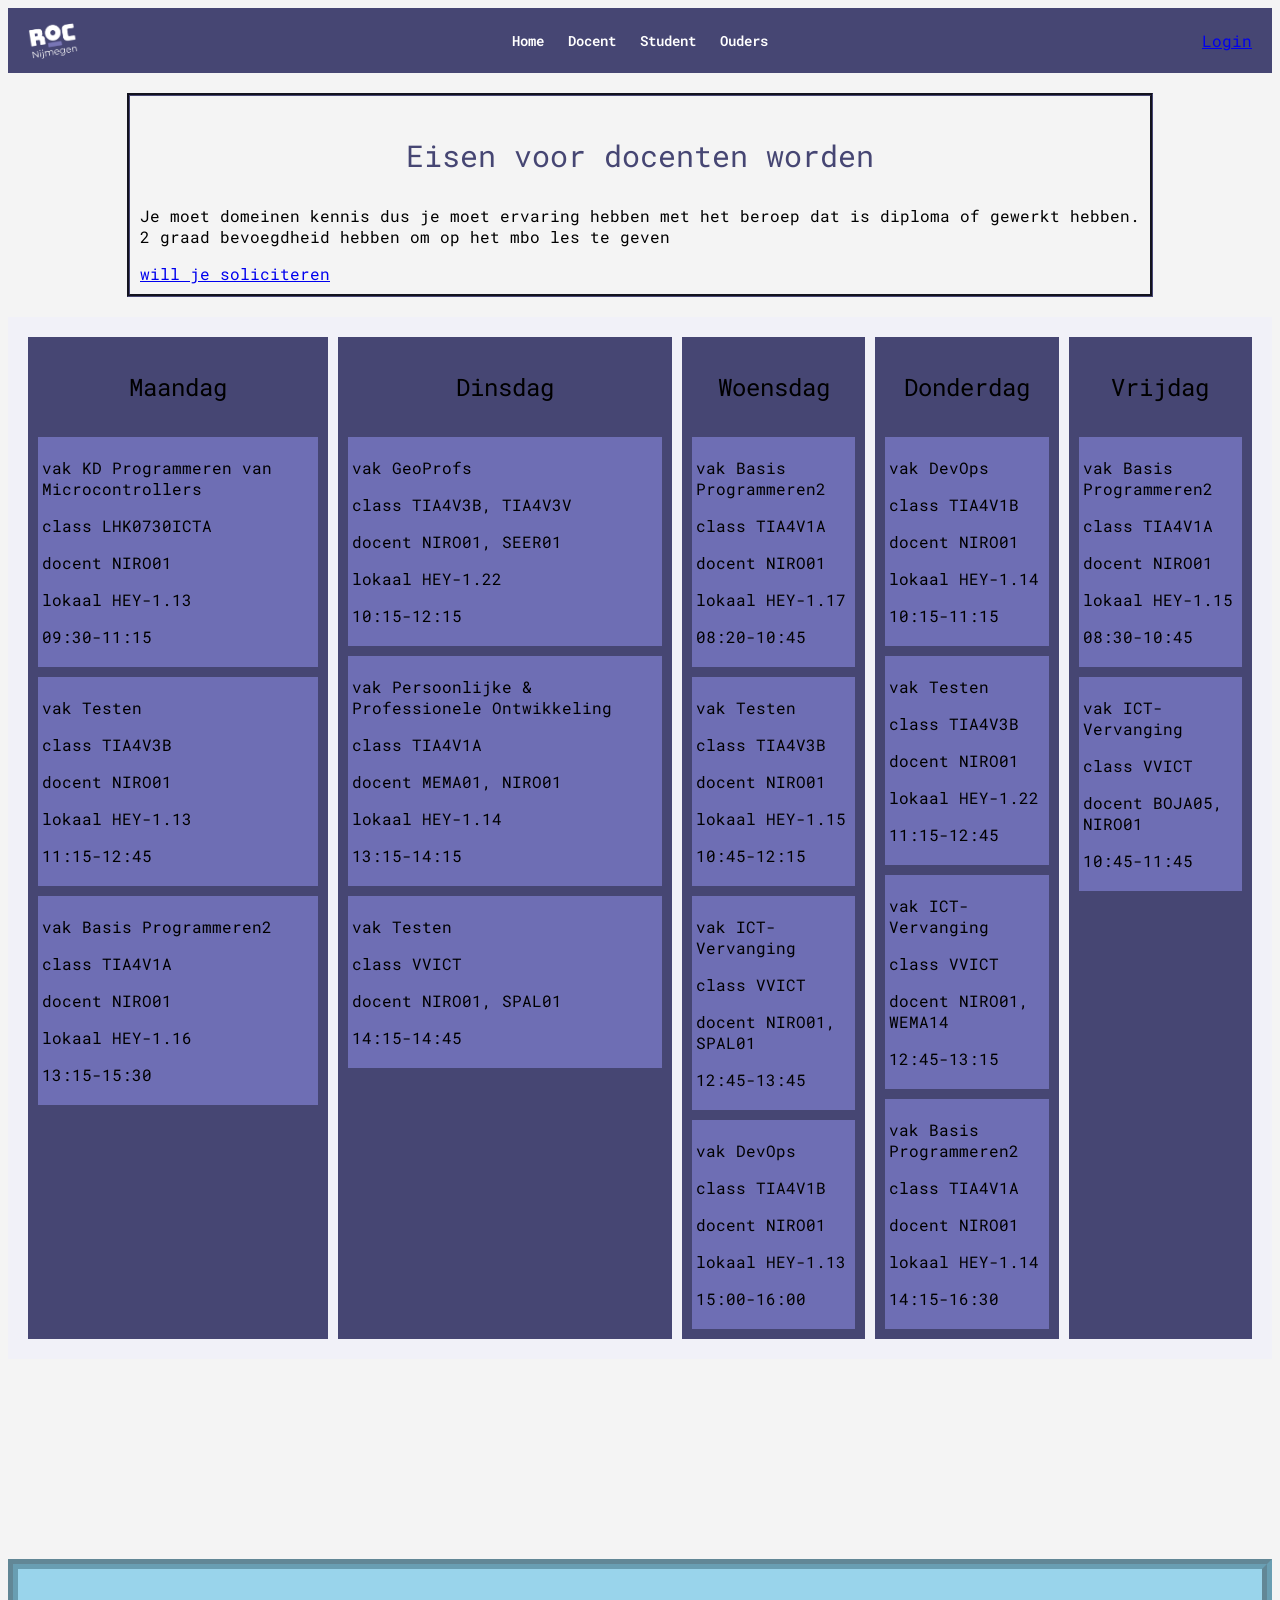
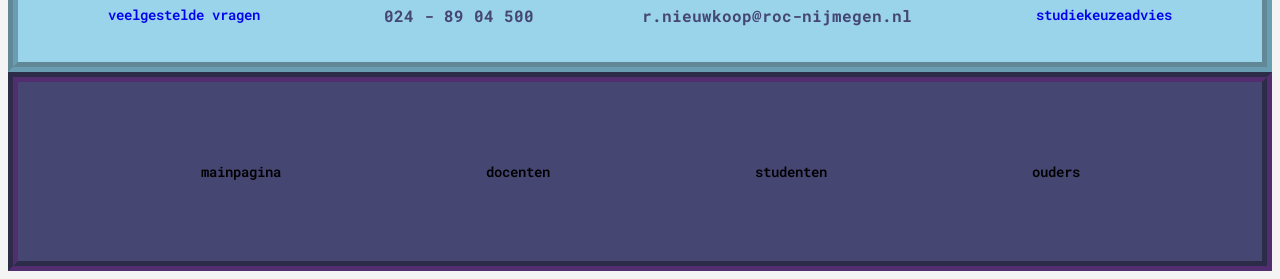
<file: docent.html>
<!DOCTYPE html>
<html lang="en">

<head>
    <title>Docent</title>

    <link rel="stylesheet" href="css/style.css">
    <link rel="preconnect" href="https://fonts.googleapis.com">
<link rel="preconnect" href="https://fonts.gstatic.com" crossorigin>
<link href="https://fonts.googleapis.com/css2?family=Roboto+Mono:ital,wght@0,100..700;1,100..700&display=swap" rel="stylesheet">
</head>

<body>
    <header class="container navbar">
        <img class="logo" src="afbeeldingen/roc-nijmegen.png" alt="logo roc-nijmegen"></img>
        <nav class="buttonstop" aria-label="Main">
            <a href="index.html">Home</a>
            <a href="docent.html">Docent</a>
            <a href="student.html">Student</a>
            <a href="ouders.html">Ouders</a>
        </nav>
        <a href="#" class="login">Login</a>

    </header>
    <main>
        <section class="section-requierment-for-teacher">
            <div class="requierment-for-teacher">
                <p class="title-requierment-teacher">Eisen voor docenten worden</p>
                <p>Je moet domeinen kennis dus je moet ervaring hebben met
                    het beroep dat is diploma of gewerkt hebben. <br>
                    2 graad bevoegdheid hebben om op het mbo les te geven</p>
                <a
                    href="https://werkenbij.roc-nijmegen.nl/vacaturebeschrijvingen/vacaturebeschrijvingen-outsite?_gl=1*1k85xyj*_gcl_au*MTMzNDk3NDIyOC4xNzg4MTczNjY1">
                    will je soliciteren</a>
            </div>
        </section>
        <section class="schedule">
            <div class="schedule-day">
                <p>Maandag</p>
                <div class="schedule-lesson">
                    <p>vak KD Programmeren van Microcontrollers</p>
                    <p>class LHK0730ICTA</p>
                    <p>docent NIRO01</p>
                    <p>lokaal HEY-1.13</p>
                    <p>09:30-11:15</p>
                </div>
                <div class="schedule-lesson">
                    <p>vak Testen</p>
                    <p>class TIA4V3B</p>
                    <p>docent NIRO01</p>
                    <p>lokaal HEY-1.13</p>
                    <p>11:15-12:45</p>
                </div>
                <div class="schedule-lesson">
                    <p>vak Basis Programmeren2</p>
                    <p>class TIA4V1A</p>
                    <p>docent NIRO01</p>
                    <p>lokaal HEY-1.16</p>
                    <p>13:15-15:30</p>
                </div>
            </div>
            <div class="schedule-day">
                <p>Dinsdag</p>
                <div class="schedule-lesson">
                    <p>vak GeoProfs</p>
                    <p>class TIA4V3B, TIA4V3V</p>
                    <p>docent NIRO01, SEER01</p>
                    <p>lokaal HEY-1.22</p>
                    <p>10:15-12:15</p>
                </div>
                <div class="schedule-lesson">
                    <p>vak Persoonlijke & Professionele Ontwikkeling</p>
                    <p>class TIA4V1A</p>
                    <p>docent MEMA01, NIRO01</p>
                    <p>lokaal HEY-1.14</p>
                    <p>13:15-14:15</p>
                </div>
                <div class="schedule-lesson">
                    <p>vak Testen</p>
                    <p>class VVICT</p>
                    <p>docent NIRO01, SPAL01</p>
                    <p>14:15-14:45</p>
                </div>
            </div>
            <div class="schedule-day">
                <p>Woensdag</p>
                <div class="schedule-lesson">
                    <p>vak Basis Programmeren2</p>
                    <p>class TIA4V1A</p>
                    <p>docent NIRO01</p>
                    <p>lokaal HEY-1.17</p>
                    <p>08:20-10:45</p>
                </div>
                <div class="schedule-lesson">
                    <p>vak Testen</p>
                    <p>class TIA4V3B</p>
                    <p>docent NIRO01</p>
                    <p>lokaal HEY-1.15</p>
                    <p>10:45-12:15</p>
                </div>
                <div class="schedule-lesson">
                    <p>vak ICT-Vervanging</p>
                    <p>class VVICT</p>
                    <p>docent NIRO01, SPAL01</p>
                    <p>12:45-13:45</p>
                </div>
                <div class="schedule-lesson">
                    <p>vak DevOps</p>
                    <p>class TIA4V1B</p>
                    <p>docent NIRO01</p>
                    <p>lokaal HEY-1.13</p>
                    <p>15:00-16:00</p>
                </div>
            </div>
            <div class="schedule-day">
                <p>Donderdag</p>
                <div class="schedule-lesson">
                    <p>vak DevOps</p>
                    <p>class TIA4V1B</p>
                    <p>docent NIRO01</p>
                    <p>lokaal HEY-1.14</p>
                    <p>10:15-11:15</p>
                </div>
                <div class="schedule-lesson">
                    <p>vak Testen</p>
                    <p>class TIA4V3B</p>
                    <p>docent NIRO01</p>
                    <p>lokaal HEY-1.22</p>
                    <p>11:15-12:45</p>
                </div>
                <div class="schedule-lesson">
                    <p>vak ICT-Vervanging</p>
                    <p>class VVICT</p>
                    <p>docent NIRO01, WEMA14</p>
                    <p>12:45-13:15</p>
                </div>
                <div class="schedule-lesson">
                    <p>vak Basis Programmeren2</p>
                    <p>class TIA4V1A</p>
                    <p>docent NIRO01</p>
                    <p>lokaal HEY-1.14</p>
                    <p>14:15-16:30</p>
                </div>

            </div>
            <div class="schedule-day">
                <p>Vrijdag</p>
                <div class="schedule-lesson">
                    <p>vak Basis Programmeren2</p>
                    <p>class TIA4V1A</p>
                    <p>docent NIRO01</p>
                    <p>lokaal HEY-1.15</p>
                    <p>08:30-10:45</p>
                </div>
                <div class="schedule-lesson">
                    <p>vak ICT-Vervanging</p>
                    <p>class VVICT</p>
                    <p>docent BOJA05, NIRO01</p>
                    <p>10:45-11:45</p>
                </div>
            </div>
        </section>
    </main>
    <footer>
        <div class="top-footer">
            <nav class="top-footer-contacts">
                <a href="https://www.roc-nijmegen.nl/veelgestelde-vragen">veelgestelde vragen</a>
                <p>024 - 89 04 500</p>
                <p>r.nieuwkoop@roc-nijmegen.nl</p>
                <a href="https://www.roc-nijmegen.nl/organisatie/startpunt">studiekeuzeadvies</a>
            </nav>
        </div>
        <div class="bottom-footer">
            <nav class="bottom-footer-contacts">
                <a href="index.html">mainpagina</a>
                <a href="docent.html">docenten</a>
                <a href="student.html">studenten</a>
                <a href="ouders.html">ouders</a>
            </nav>
        </div>
    </footer>
</body>

</html>
</file>
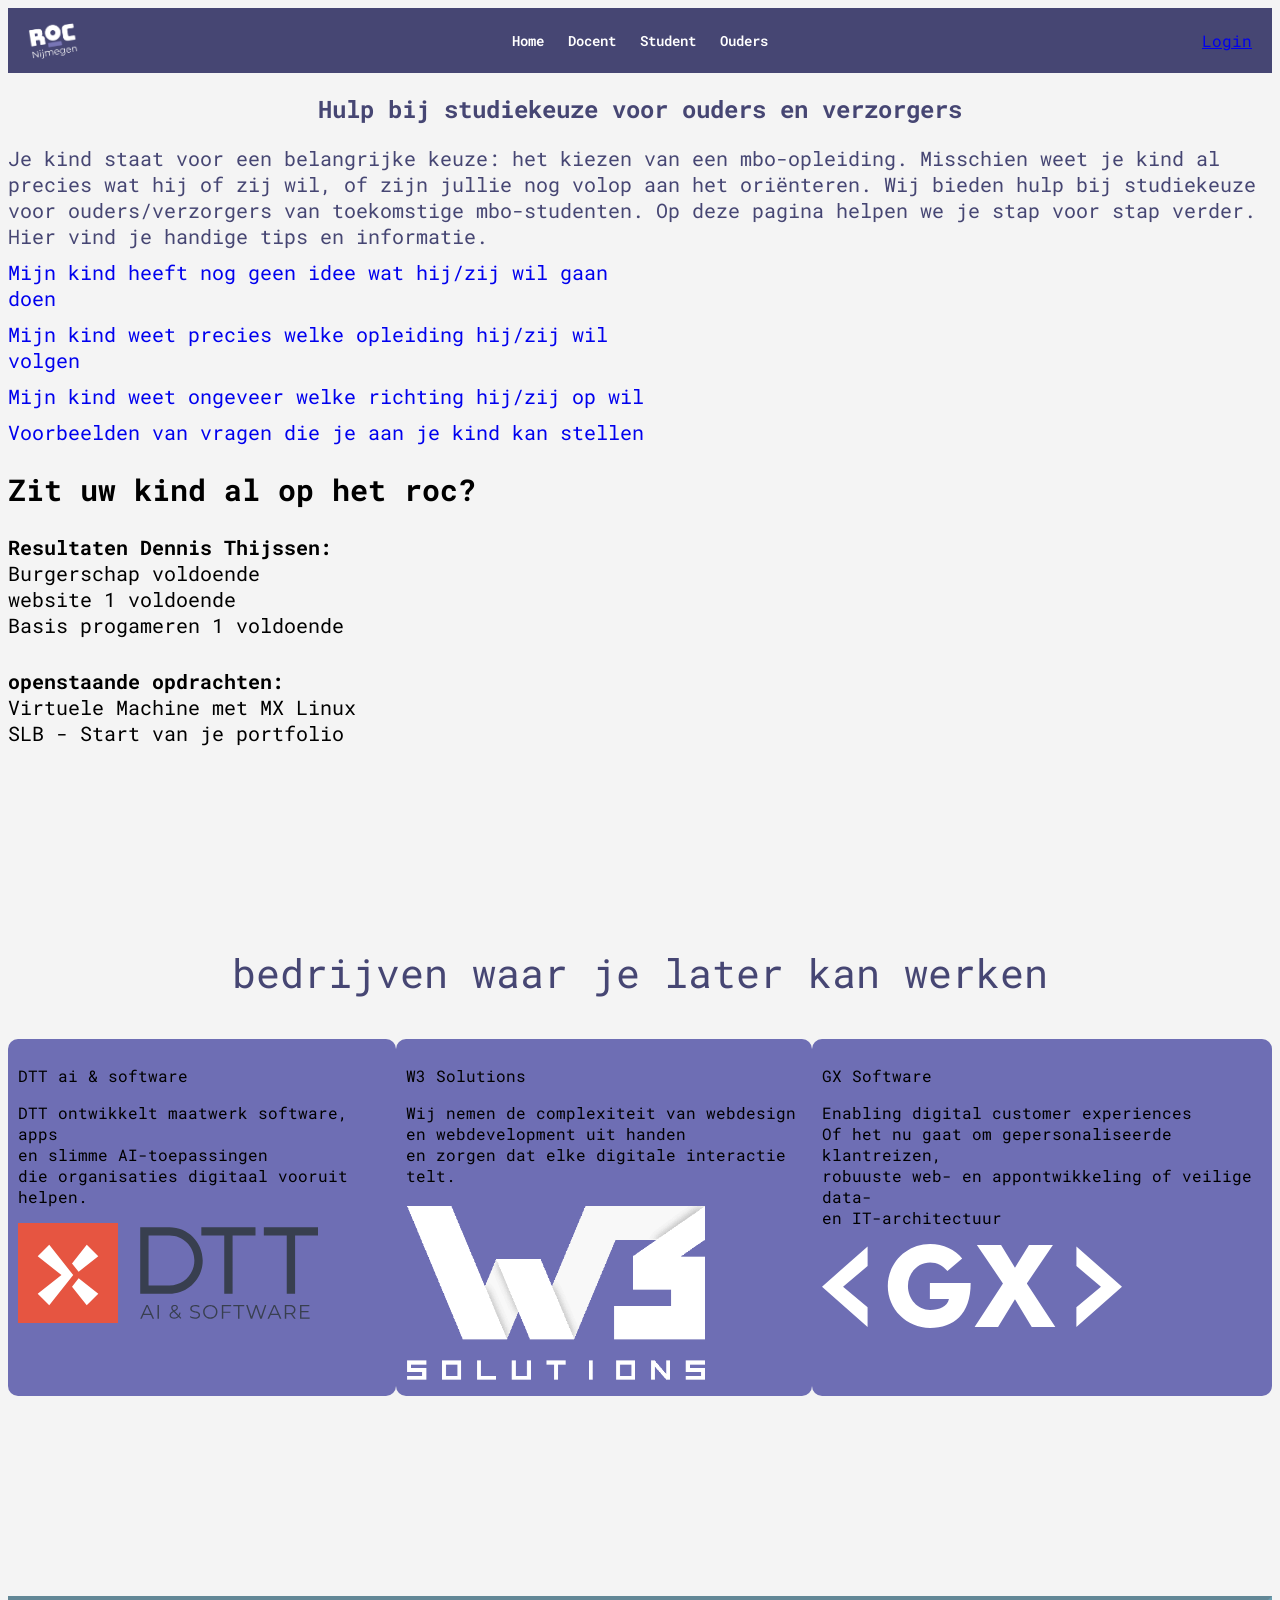
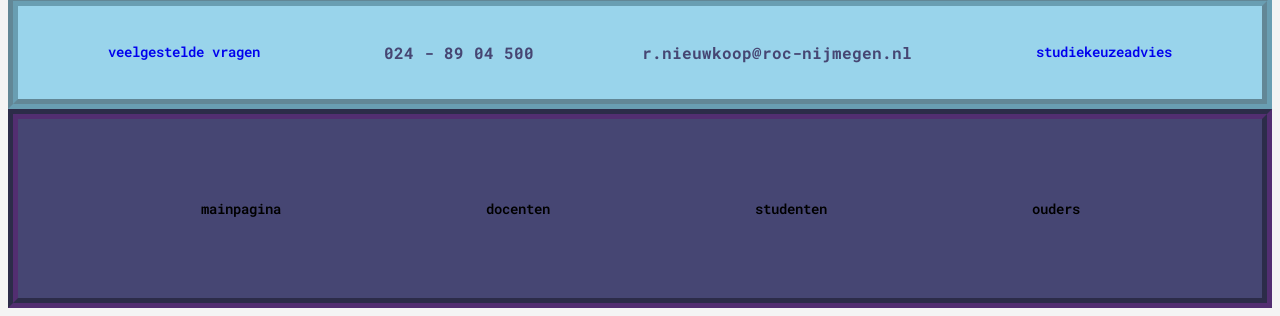
<file: ouders.html>
<!DOCTYPE html>
<html lang="en">

<head>
    <title>Ouders</title>

    <link rel="stylesheet" href="css/style.css">
    <link rel="preconnect" href="https://fonts.googleapis.com">
<link rel="preconnect" href="https://fonts.gstatic.com" crossorigin>
<link href="https://fonts.googleapis.com/css2?family=Roboto+Mono:ital,wght@0,100..700;1,100..700&display=swap" rel="stylesheet">
</head>

<body>
    <header class="container navbar">
        <img class="logo" src="afbeeldingen/roc-nijmegen.png" alt="logo roc-nijmegen"></img>
        <nav class="buttonstop" aria-label="Main">
            <a href="index.html">Home</a>
            <a href="docent.html">Docent</a>
            <a href="student.html">Student</a>
            <a href="ouders.html">Ouders</a>
        </nav>
        <a href="#" class="login">Login</a>

    </header>

    <section class="purple">
        <h1> Hulp bij studiekeuze voor ouders en verzorgers</h1>
        <a>Je kind staat voor een belangrijke keuze: het kiezen van een mbo-opleiding. Misschien weet je kind al precies
            wat hij of zij wil, of zijn jullie nog volop aan het oriënteren. Wij bieden hulp bij studiekeuze voor
            ouders/verzorgers van toekomstige mbo-studenten.
            Op deze pagina helpen we je stap voor stap verder. Hier vind je handige tips en informatie.</a>

        <div class="links">
            <a href="https://www.roc-nijmegen.nl/voor-ouders#mijn-kind-heeft-nog-geen-idee-wat-hij-zij-wil-gaan-doen">Mijn
                kind heeft nog geen idee wat hij/zij wil gaan doen</a>
            <a href="https://www.roc-nijmegen.nl/voor-ouders#mijn-kind-weet-precies-welke-opleiding-hij-zij-wil-volgen">Mijn
                kind weet precies welke opleiding hij/zij wil volgen</a>
            <a href="https://www.roc-nijmegen.nl/voor-ouders#mijn-kind-weet-ongeveer-welke-richting-hij-zij-op-wil">Mijn
                kind weet ongeveer welke richting hij/zij op wil</a>
            <a href="https://www.roc-nijmegen.nl/voor-ouders#voorbeelden-van-vragen-die-je-aan-je-kind-kan-stellen">Voorbeelden
                van vragen die je aan je kind kan stellen</a>

        </div>

    </section>

    <section class="progress">
        <h2>Zit uw kind al op het roc?</h2>
        <b>Resultaten Dennis Thijssen:</b>
        <a>Burgerschap voldoende</a>
        <a>website 1 voldoende</a>
        <a>Basis progameren 1 voldoende</a>
    </section>


    <section class="task">
        <b>openstaande opdrachten:</b>
        <a>Virtuele Machine met MX Linux</a>
        <a>SLB - Start van je portfolio</a>
    </section>
    <section class="section-companys">
        <p>bedrijven waar je later kan werken</p>
        <div class="companys">
            <div class="company">
                <p>DTT ai & software</p>
                <p>DTT ontwikkelt maatwerk software, apps <br>en slimme AI-toepassingen <br>die organisaties digitaal
                    vooruit
                    helpen.</p>
                <img src="afbeeldingen/dtt-logo-.svg" alt="logo van dtt">
            </div>
            <div class="company">
                <p>W3 Solutions</p>
                <p>Wij nemen de complexiteit van webdesign <br>en webdevelopment uit handen <br>en zorgen dat elke
                    digitale interactie telt. </p>
                <img src="afbeeldingen/Logo-W3-Solutions.png" alt="logo van W3 Solutions">
            </div>
            <div class="company">
                <p> GX Software</p>
                <p>Enabling digital customer experiences <br>Of het nu gaat om gepersonaliseerde klantreizen, <br>
                    robuuste web- en appontwikkeling of veilige data- <br>en IT-architectuur</p>
                <img src="afbeeldingen/GXS-logo.svg" alt="logo van GX Software">
            </div>
        </div>

    </section>


    <footer>
        <div class="top-footer">
            <nav class="top-footer-contacts">
                <a href="https://www.roc-nijmegen.nl/veelgestelde-vragen">veelgestelde vragen</a>
                <p>024 - 89 04 500</p>
                <p>r.nieuwkoop@roc-nijmegen.nl</p>
                <a href="https://www.roc-nijmegen.nl/organisatie/startpunt">studiekeuzeadvies</a>
            </nav>
        </div>
        <div class="bottom-footer">
            <nav class="bottom-footer-contacts">
                <a href="index.html">mainpagina</a>
                <a href="docent.html">docenten</a>
                <a href="student.html">studenten</a>
                <a href="ouders.html">ouders</a>
            </nav>
        </div>
    </footer>
</body>

</html>
</file>
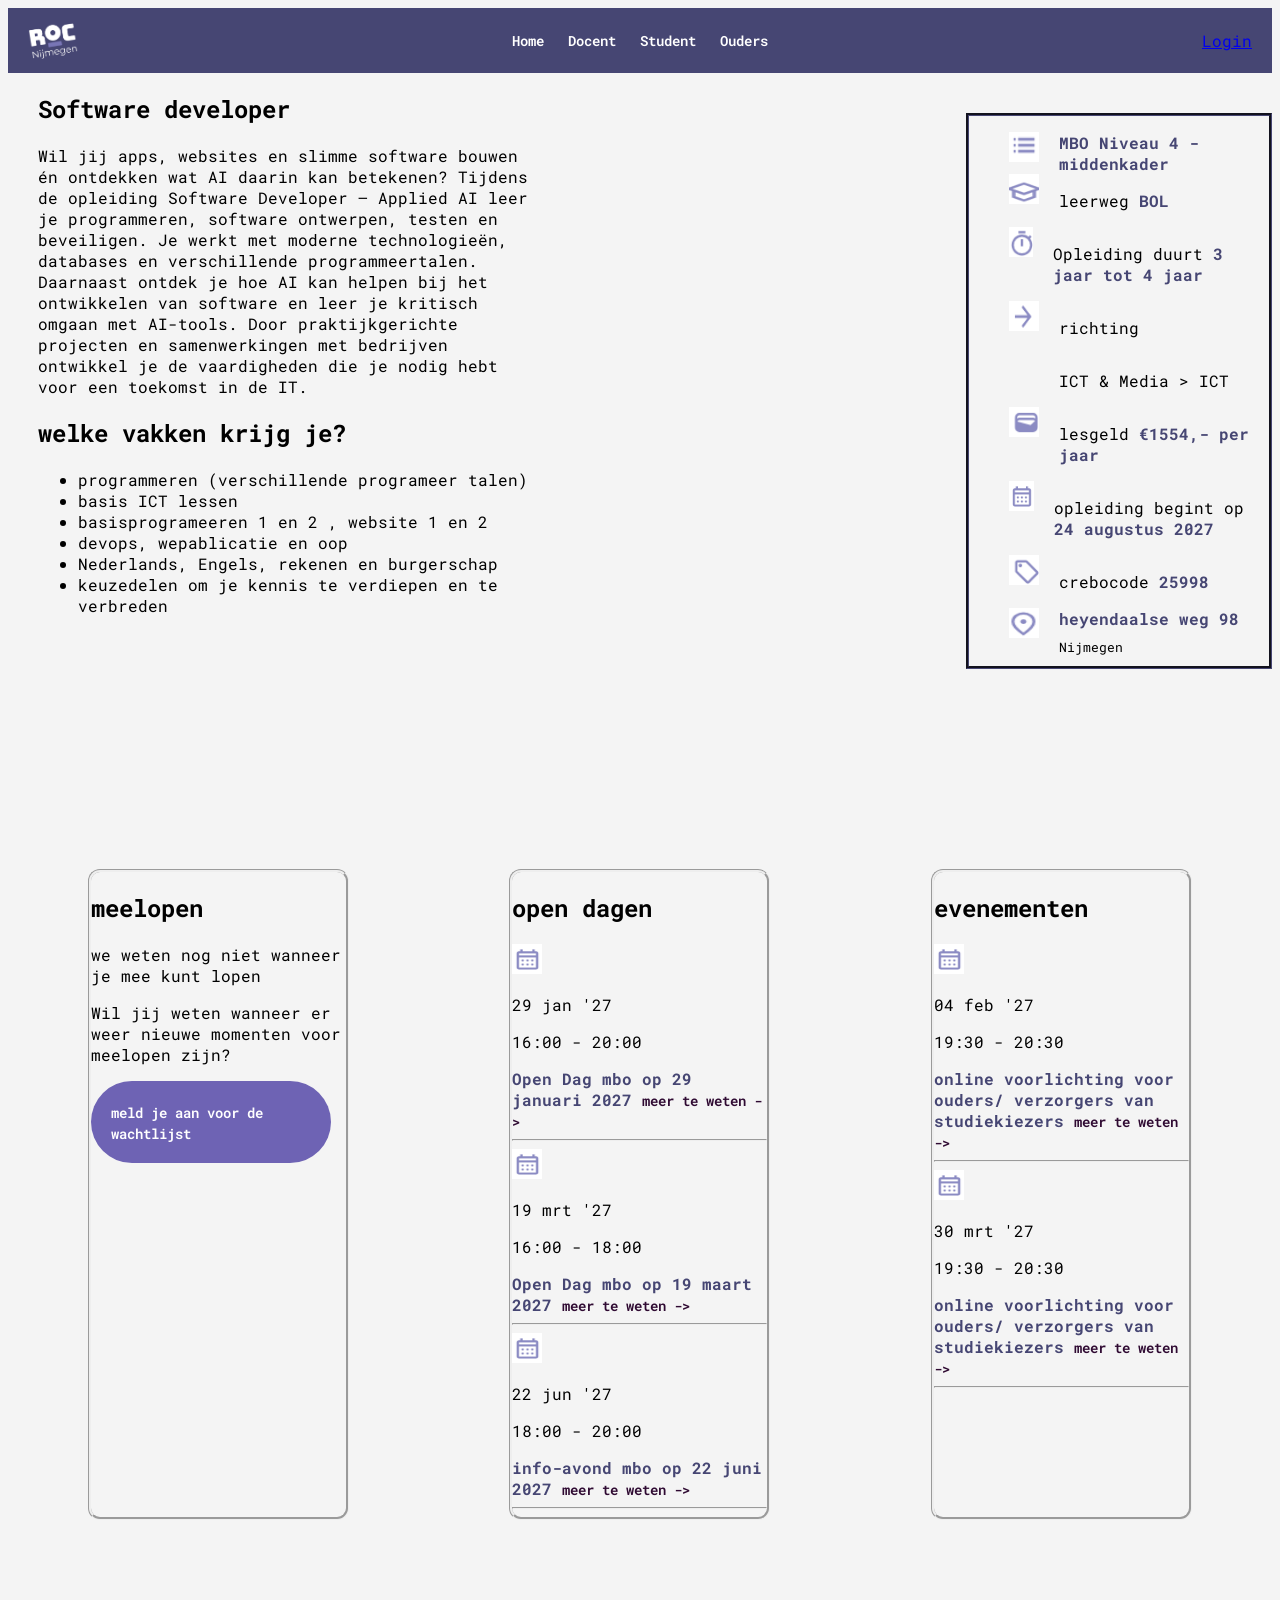
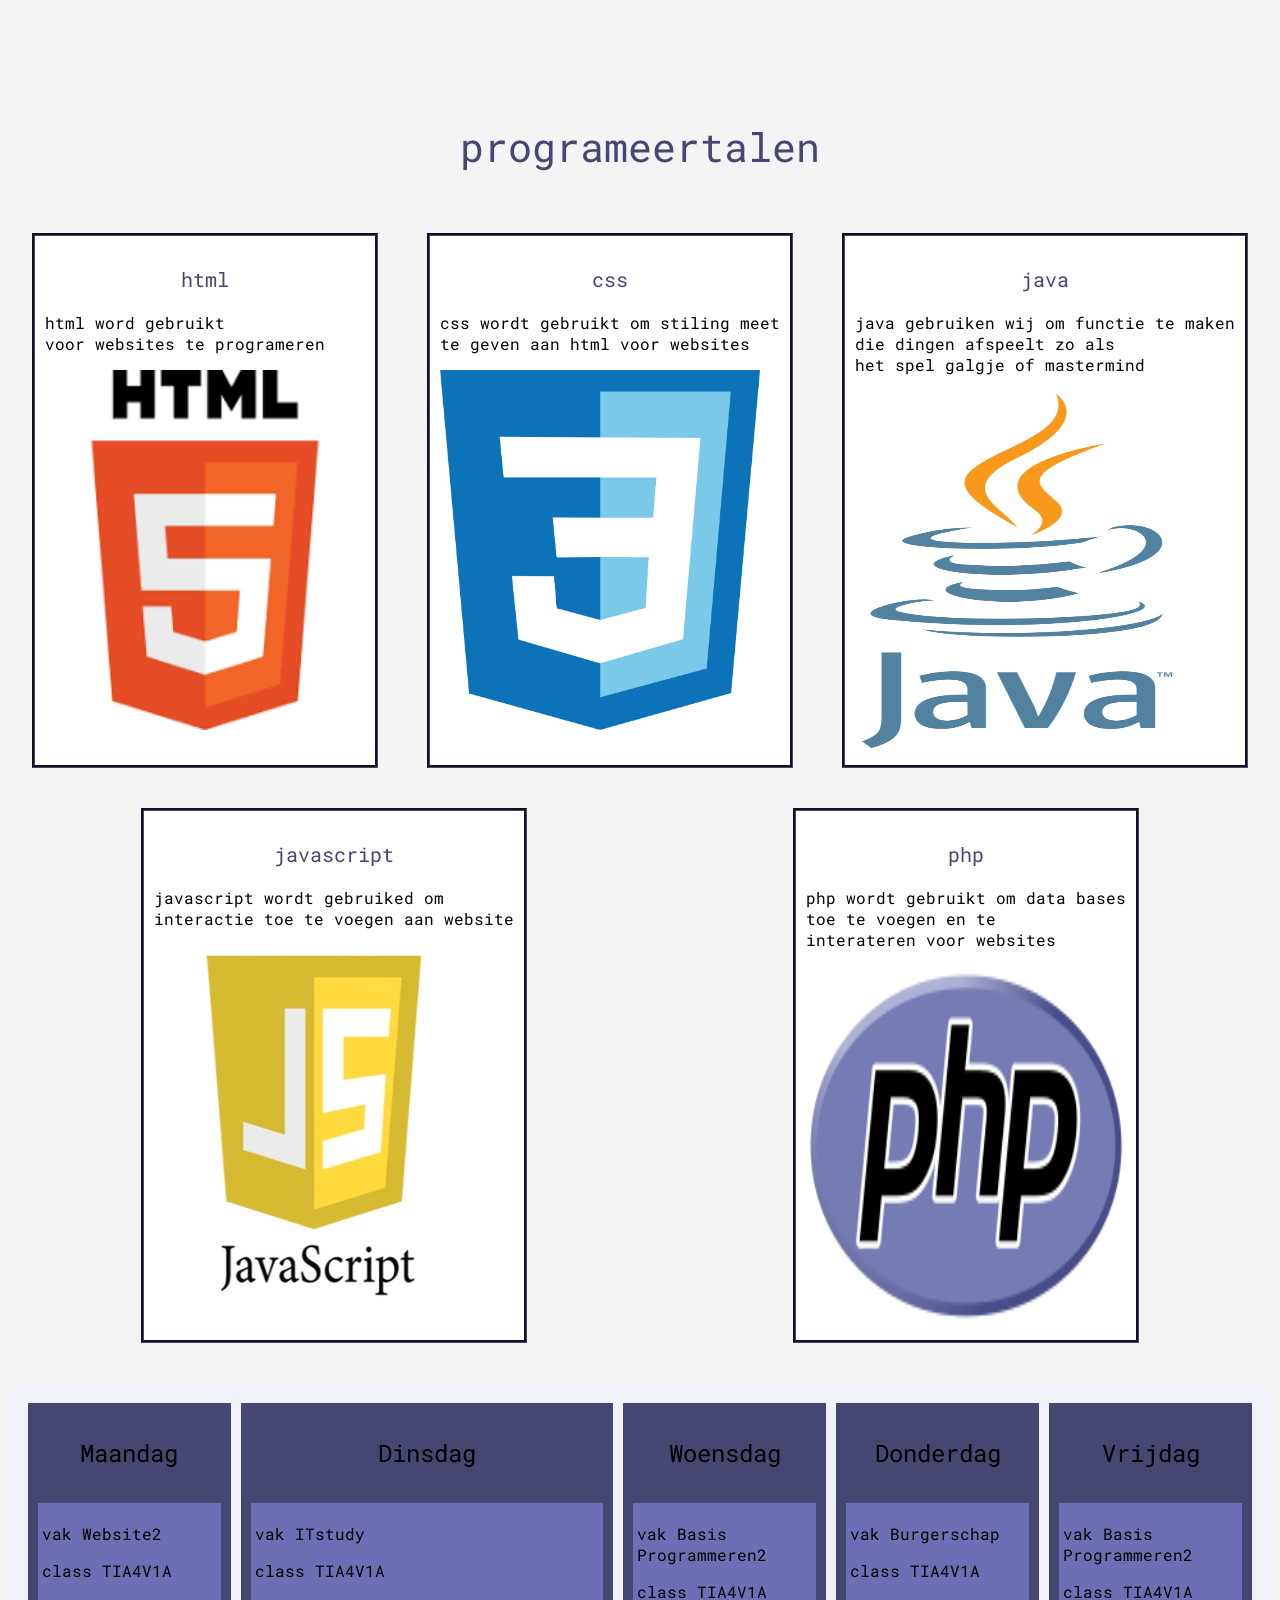
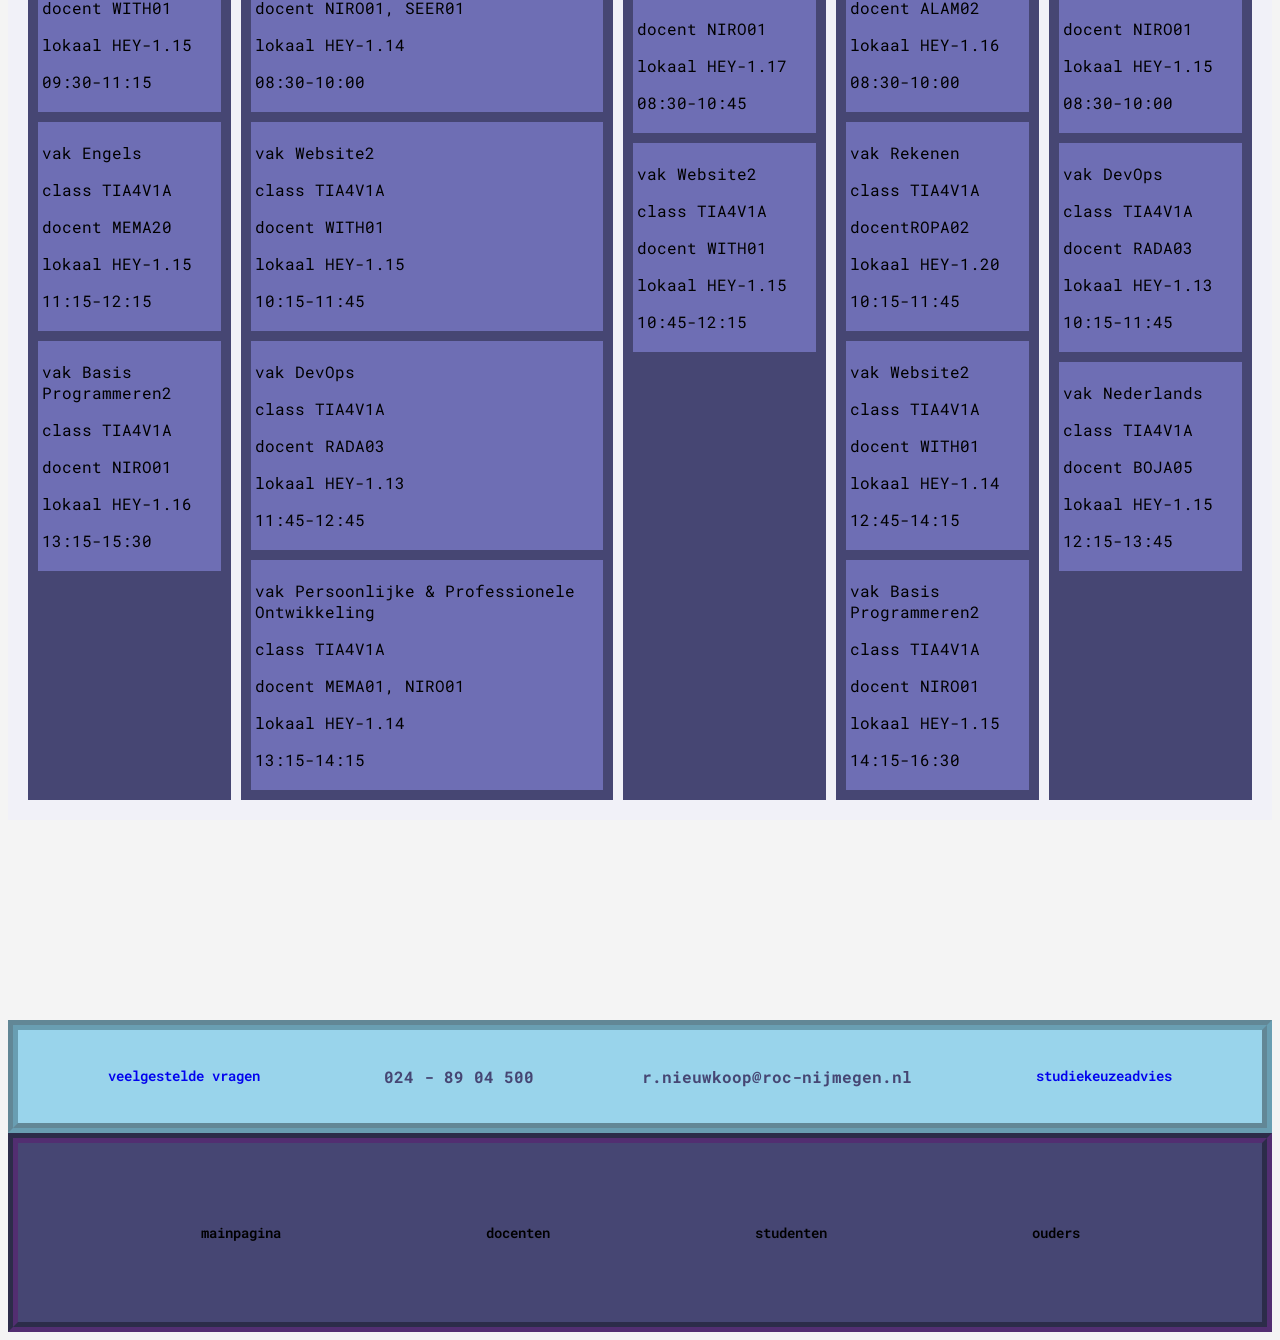
<file: student.html>
<!DOCTYPE html>
<html lang="en">

<head>
    <title>Studenten</title>

    <link rel="stylesheet" href="css/style.css">
    <link rel="preconnect" href="https://fonts.googleapis.com">
<link rel="preconnect" href="https://fonts.gstatic.com" crossorigin>
<link href="https://fonts.googleapis.com/css2?family=Roboto+Mono:ital,wght@0,100..700;1,100..700&display=swap" rel="stylesheet">
</head>

<body>
    <header class="container navbar">
        <img class="logo" src="afbeeldingen/roc-nijmegen.png" alt="logo roc-nijmegen"></img>
        <nav class="buttonstop" aria-label="Main">
            <a href="index.html">Home</a>
            <a href="docent.html">Docent</a>
            <a href="student.html">Student</a>
            <a href="ouders.html">Ouders</a>
        </nav>
        <a href="#" class="login">Login</a>

    </header>
    <main>
        <section class="container-students">
            <div class="info-text">
                <h1>Software developer</h1>
                <p>Wil jij apps, websites en slimme software bouwen én ontdekken wat AI daarin kan betekenen? Tijdens de
                    opleiding Software Developer – Applied AI leer je programmeren, software ontwerpen, testen en
                    beveiligen. Je werkt met moderne technologieën, databases en verschillende programmeertalen.
                    Daarnaast ontdek je hoe AI kan helpen bij het ontwikkelen van software en leer je kritisch omgaan
                    met AI-tools. Door praktijkgerichte projecten en samenwerkingen met bedrijven ontwikkel je de
                    vaardigheden die je nodig hebt voor een toekomst in de IT.</p>

                <h2> welke vakken krijg je?</h2>
                <ul>
                    <li>programmeren (verschillende programeer talen)</li>
                    <li>basis ICT lessen</li>
                    <li>basisprogrameeren 1 en 2 , website 1 en 2</li>
                    <li>devops, wepablicatie en oop</li>
                    <li>Nederlands, Engels, rekenen en burgerschap</li>
                    <li>keuzedelen om je kennis te verdiepen en te verbreden</li>
                </ul>
            </div>
            <div class="info-key-words">
                <ul class="undotted-list">
                    <li>
                        <img src="afbeeldingen/list-icon.png" width="30px" height="30px">
                        <strong>MBO Niveau 4 - middenkader</strong>
                    </li>
                    <li>
                        <img src="afbeeldingen/diploma-hat-icon.png" width="30px" height="30px">
                        <p>leerweg <strong>BOL</strong></p>
                    </li>
                    <li>
                        <img src="afbeeldingen/clock-icon.png" width="30px" height="30px">
                        <p>Opleiding duurt <strong>3 jaar tot 4 jaar</strong></p>
                    </li>
                    <li>
                        <img src="afbeeldingen/arrow-icon.png" width="30px" height="30px">
                        <p>richting</p>
                    </li>
                    <li>
                        <p class="left-gap">ICT & Media > ICT</p>
                    </li>
                    <li>
                        <img src="afbeeldingen/wallet-icon.png" width="30px" height="30px">
                        <p>lesgeld <strong>€1554,- per jaar</strong></p>
                    </li>
                    <li>
                        <img src="afbeeldingen/calender-icon.png" width="30px" height="30px">
                        <p>opleiding begint op <strong>24 augustus 2027</strong></p>
                    </li>
                    <li>
                        <img src="afbeeldingen/tag-icon.png" width="30px" height="30px">
                        <p>crebocode <strong>25998</strong></p>
                    </li>
                    <li>
                        <img src="afbeeldingen/map-marker-icon.png" width="30px" height="30px">
                        <strong>heyendaalse weg 98</strong>
                    </li>
                    <li>
                        <small class="left-gap">Nijmegen</small>
                    </li>
                </ul>
            </div>
        </section>

        <section class="container-days">
            <div class="day-forum">
                <h2>meelopen</h2>
                <p>we weten nog niet wanneer je mee kunt lopen</p>
                <p>Wil jij weten wanneer er weer nieuwe momenten voor meelopen zijn?</p>
                <div id="purple-button">
                    <a class="meer-weten"
                        href="https://www.roc-nijmegen.nl/aanmelden-meeloopdag/wachtlijst/25998BOL-NYM">meld je aan voor
                        de wachtlijst</a>
                </div>
            </div>
            <div class="day-forum">
                <h2>open dagen</h2>
                <img src="afbeeldingen/calender-icon.png" width="30px" height="30px">
                <p>29 jan '27</p>
                <p>16:00 - 20:00</p>
                <strong>Open Dag mbo op 29 januari 2027</strong>
                <a class="meer-weten"
                    href="https://www.roc-nijmegen.nl/events/open-dagen-mbo/open-dag-mbo-op-29-januari-2027">meer te
                    weten -></a>

                <hr>

                <img src="afbeeldingen/calender-icon.png" width="30px" height="30px">
                <p>19 mrt '27</p>
                <p>16:00 - 18:00</p>
                <strong>Open Dag mbo op 19 maart 2027</strong>
                <a class="meer-weten"
                    href="https://www.roc-nijmegen.nl/events/open-dagen-mbo/open-dag-mbo-op-19-maart-2027">meer te weten
                    -></a>

                <hr>

                <img src="afbeeldingen/calender-icon.png" width="30px" height="30px">
                <p>22 jun '27</p>
                <p>18:00 - 20:00</p>
                <strong>info-avond mbo op 22 juni 2027</strong>
                <a class="meer-weten"
                    href="https://www.roc-nijmegen.nl/events/open-dagen-mbo/info-avond-mbo-op-22-juni-2027">meer te
                    weten
                    -></a>

                <hr>
            </div>
            <div class="day-forum">
                <h2>evenementen</h2>
                <img src="afbeeldingen/calender-icon.png" width="30px" height="30px">
                <p>04 feb '27</p>
                <p>19:30 - 20:30</p>
                <strong>online voorlichting voor ouders/ verzorgers van studiekiezers</strong>
                <a class="meer-weten"
                    href="https://www.roc-nijmegen.nl/events/ouderavonden/online-voorlichting-voor-ouders-en-verzorgers-februari-2027">meer
                    te weten -></a>

                <hr>

                <img src="afbeeldingen/calender-icon.png" width="30px" height="30px">
                <p>30 mrt '27</p>
                <p>19:30 - 20:30</p>
                <strong>online voorlichting voor ouders/ verzorgers van studiekiezers</strong>
                <a class="meer-weten"
                    href="https://www.roc-nijmegen.nl/events/ouderavonden/online-voorlichting-voor-ouders-en-verzorgers-30-maart-2027">meer
                    te weten -></a>

                <hr>
            </div>
        </section>
        <section class="section-programing-langueges">
            <p>programeertalen</p>
            <div class="programing-langueges">
                <div class="programing-langue">
                    <p class="programing-langueges-title">html</p>
                    <p>html word gebruikt  <br>voor websites te programeren</p>
                    <img src="afbeeldingen/html.png" alt="logo van html">
                </div>
                <div class="programing-langue">
                    <p class="programing-langueges-title">css</p>
                    <p>css wordt gebruikt om stiling meet <br>te geven aan html voor websites </p>
                    <img src="afbeeldingen/css.png" alt="logo van css">
                </div>
                <div class="programing-langue">
                    <p class="programing-langueges-title">java</p>
                    <p>java gebruiken wij om functie te maken <br> die dingen afspeelt zo als <br>het spel galgje of
                        mastermind</p>
                    <img src="afbeeldingen/java.webp" alt="logo van java">
                </div>
                <div class="programing-langue">
                    <p class="programing-langueges-title">javascript</p>
                    <p>javascript wordt gebruiked om <br> interactie toe te voegen aan website</p>
                    <img src="afbeeldingen/JavaScript.webp" alt="logo van javasctipt">
                </div>
                <div class="programing-langue">
                    <p class="programing-langueges-title">php</p>
                    <p>php wordt gebruikt om data bases <br> toe te voegen en te <br>interateren voor websites </p>
                    <img src="afbeeldingen/PHP-logo.svg.webp" alt="logo van php">
                </div>
            </div>

        </section>

        <section class="schedule">
            <div class="schedule-day">
                <p>Maandag</p>
                <div class="schedule-lesson">
                    <p>vak Website2</p>
                    <p>class TIA4V1A</p>
                    <p>docent WITH01</p>
                    <p>lokaal HEY-1.15</p>
                    <p>09:30-11:15</p>
                </div>
                <div class="schedule-lesson">
                    <p>vak Engels</p>
                    <p>class TIA4V1A</p>
                    <p>docent MEMA20</p>
                    <p>lokaal HEY-1.15</p>
                    <p>11:15-12:15</p>
                </div>
                <div class="schedule-lesson">
                    <p>vak Basis Programmeren2</p>
                    <p>class TIA4V1A</p>
                    <p>docent NIRO01</p>
                    <p>lokaal HEY-1.16</p>
                    <p>13:15-15:30</p>
                </div>
            </div>
            <div class="schedule-day">
                <p>Dinsdag</p>
                <div class="schedule-lesson">
                    <p>vak ITstudy</p>
                    <p>class TIA4V1A</p>
                    <p>docent NIRO01, SEER01</p>
                    <p>lokaal HEY-1.14</p>
                    <p>08:30-10:00</p>
                </div>
                <div class="schedule-lesson">
                    <p>vak Website2</p>
                    <p>class TIA4V1A</p>
                    <p>docent WITH01</p>
                    <p>lokaal HEY-1.15</p>
                    <p>10:15-11:45</p>
                </div>
                <div class="schedule-lesson">
                    <p>vak DevOps</p>
                    <p>class TIA4V1A</p>
                    <p>docent RADA03</p>
                    <p>lokaal HEY-1.13</p>
                    <p>11:45-12:45</p>
                </div>
                <div class="schedule-lesson">
                    <p>vak Persoonlijke & Professionele Ontwikkeling</p>
                    <p>class TIA4V1A</p>
                    <p>docent MEMA01, NIRO01</p>
                    <p>lokaal HEY-1.14</p>
                    <p>13:15-14:15</p>
                </div>

            </div>
            <div class="schedule-day">
                <p>Woensdag</p>
                <div class="schedule-lesson">
                    <p>vak Basis Programmeren2</p>
                    <p>class TIA4V1A</p>
                    <p>docent NIRO01</p>
                    <p>lokaal HEY-1.17</p>
                    <p>08:30-10:45</p>
                </div>
                <div class="schedule-lesson">
                    <p>vak Website2</p>
                    <p>class TIA4V1A</p>
                    <p>docent WITH01</p>
                    <p>lokaal HEY-1.15</p>
                    <p>10:45-12:15</p>
                </div>

            </div>
            <div class="schedule-day">
                <p>Donderdag</p>
                <div class="schedule-lesson">
                    <p>vak Burgerschap</p>
                    <p>class TIA4V1A</p>
                    <p>docent ALAM02</p>
                    <p>lokaal HEY-1.16</p>
                    <p>08:30-10:00</p>
                </div>
                <div class="schedule-lesson">
                    <p>vak Rekenen</p>
                    <p>class TIA4V1A</p>
                    <p>docentROPA02</p>
                    <p>lokaal HEY-1.20</p>
                    <p>10:15-11:45</p>
                </div>
                <div class="schedule-lesson">
                    <p>vak Website2</p>
                    <p>class TIA4V1A</p>
                    <p>docent WITH01</p>
                    <p>lokaal HEY-1.14</p>
                    <p>12:45-14:15</p>
                </div>
                <div class="schedule-lesson">
                    <p>vak Basis Programmeren2</p>
                    <p>class TIA4V1A</p>
                    <p>docent NIRO01</p>
                    <p>lokaal HEY-1.15</p>
                    <p>14:15-16:30</p>
                </div>

            </div>
            <div class="schedule-day">
                <p>Vrijdag</p>
                <div class="schedule-lesson">
                    <p>vak Basis Programmeren2</p>
                    <p>class TIA4V1A</p>
                    <p>docent NIRO01</p>
                    <p>lokaal HEY-1.15</p>
                    <p>08:30-10:00</p>
                </div>
                <div class="schedule-lesson">
                    <p>vak DevOps</p>
                    <p>class TIA4V1A</p>
                    <p>docent RADA03</p>
                    <p>lokaal HEY-1.13</p>
                    <p>10:15-11:45</p>
                </div>
                <div class="schedule-lesson">
                    <p>vak Nederlands</p>
                    <p>class TIA4V1A</p>
                    <p>docent BOJA05</p>
                    <p>lokaal HEY-1.15</p>
                    <p>12:15-13:45</p>
                </div>
            </div>
        </section>
    </main>
    <footer>
        <div class="top-footer">
            <nav class="top-footer-contacts">
                <a href="https://www.roc-nijmegen.nl/veelgestelde-vragen">veelgestelde vragen</a>
                <p>024 - 89 04 500</p>
                <p>r.nieuwkoop@roc-nijmegen.nl</p>
                <a href="https://www.roc-nijmegen.nl/organisatie/startpunt">studiekeuzeadvies</a>
            </nav>
        </div>
        <div class="bottom-footer">
            <nav class="bottom-footer-contacts">
                <a href="index.html">mainpagina</a>
                <a href="docent.html">docenten</a>
                <a href="student.html">studenten</a>
                <a href="ouders.html">ouders</a>
            </nav>
        </div>
    </footer>
</body>

</html>
</file>
<file: css/style.css>
.undotted-list {
    list-style-type: none;
}

body {
    background-color: #f4f4f4ff;
     font-family: "Roboto Mono", monospace;
}

.top-footer {
    background: rgb(153, 212, 235);
    padding: 20px;
    color: #464673ff;
    font-weight: bold;
    margin-top: 200px;
    border-style: groove;
    border-width: 10px;
    border-color: #153f4f5b;
}

.top-footer a {
    margin: 16px 16px;
}

.bottom-footer {
    background-color: #464673;
    padding: 80px;
    color: #f4f4f4ff;
    font-weight: bold;
    border-style: groove;
    border-width: 10px;
    border-color: #1a011c5c;
}

.top-footer-contacts {
    display: flex;
    justify-content: space-around;
}

.bottom-footer-contacts {
    display: flex;
    justify-content: space-around;
    color: #f4f4f4ff;
}

.bottom-footer-contacts a {
    color: black;
    text-decoration: none;
    font-size: 14px;
    font-weight: 600;
    cursor: pointer;
}

.top-footer-contacts a {
    text-decoration: none;
    font-size: 14px;
    font-weight: 600;
    cursor: pointer;
}

.container-students {
    display: flex;
    justify-content: space-between;
}

strong {
    color: #464673;
}

.info-text {
    max-width: 500px;
    margin-left: 30px;
}

.info-key-words {
    margin-top: 40px;
    border-style: groove;
    border-color: #464673;
    max-width: 300px;
    max-height: 550px;
}

.info-key-words li {
    display: flex;
    flex-direction: row;
    gap: 20px;
}

.left-gap {
    margin-left: 50px;
}

#purple-button {
    background-color: #6e63b4;
    max-width: 200px;
    padding: 20px;
    border-radius: 50px;
}

#purple-button a {
    text-decoration: none;
    font-size: 14px;
    font-weight: 600;
    cursor: pointer;
    color: white;
}

.day-forum a {
    text-decoration: none;
    font-size: 14px;
    font-weight: 600;
    cursor: pointer;
    color: #2f0a32;
}

.day-forum {
    max-width: 255px;
    border-style: groove;
    border-radius: 12px;
    width: 100%;
}

.container-days {
    display: flex;
    justify-content: space-around;
    margin-top: 200px;
    margin-bottom: 200px;
}

.container {
    margin: 0 auto;
    padding-left: 20px;
    padding-right: 20px;
    display: flex;
    justify-content: space-between;
}

.navbar {
    align-items: center;
    height: 65px;
    background-color: #464673;
}

.logo {
    font-size: 24px;
    font-weight: 700;
    height: 50px;
    width: 50px;

}

.buttonstop {
    display: flex;
    justify-content: center;
    gap: 24px;
}

.buttonstop a {
    color: white;
    text-decoration: none;
    font-size: 14px;
    font-weight: 600;
    cursor: pointer;
}

.buttonstop a:hover {
    color: #6E6EB4;

}

.purple {
    color: #464673;
}

.purple h1 {
    display: flex;
    justify-content: center;
}

.purple a {
    font-size: 20px;
}

.links a {
    display: block;
    text-decoration: none;
    margin-bottom: 8px;
    margin-top: 10px;
    max-width: 650px;
}

.progress {
    font-size: 20px;
    margin-bottom: 30px;
}

.progress a {
    display: block;
}

.task {
    font-size: 20px;
}

.task a {
    display: block;
}

/* docenten rooster */
.schedule {
    display: flex;
    justify-content: center;
    background-color: #f1f1f8ff;
    gap: 10px;
    padding: 20px;

}

.schedule-day>p {
    text-align: center;
    font-size: x-large;
}

.schedule-day {
    display: flex;
    flex-direction: column;
    gap: 10px;
    background-color: #464673ff;
    padding: 10px;
    border-width: 10px;
}

.schedule-lesson {
    background-color: #6e6eb4ff;
    padding: 4px;
    border-width: 4px;
}

.image-homepage {
    border-radius: 20px;
    z-index: -1;
}

.homepage-top-image-text {
    max-width: 300px;
    display: flex;
    align-items: center;
    flex-direction: column;
    border-style: groove;
    text-wrap: balance;
    background-color: #6e63b4;
    color: white;
    border-radius: 30px;
    margin-bottom: -50px;
    z-index: 1;
}

#top-image-text-block {
    margin-left: 10px;
}

.container-homepage {
    display: flex;
    align-items: center;
    flex-direction: column;
}

.container-bottom-image-text {
    display: flex;
    flex-direction: row;
    gap: 100px;
}

.bottom-image-block {
    max-width: 200px;
    border-style: groove;
    justify-content: center;
    margin-bottom: 50px;
}

.bottom-image-block p {
    margin-left: 10px;
}

.h3-homepage {
    margin-left: 10px;
}

.section-companys {
    margin: 20px 0px;
}

.section-companys>p {
    font-size: 40px;
    text-align: center;
    color: #464673;
    margin-top: 200px;
}

.companys {
    display: flex;
    justify-content: space-around;
}

.company {
    background-color: #6e6eb4ff;
    padding: 10px;
    border-radius: 10px;
}

.company>img {
    width: 300px;
}

.section-requierment-for-teacher {
    display: flex;
    justify-content: space-around;
    margin: 20px 0px;
}

.requierment-for-teacher {
    border-style: groove;
    border-color: #464673;
    padding: 10px;
}

.title-requierment-teacher {
    font-size: 30px;
    color: #464673;
    text-align: center;
}

.programing-langue {
    border-style: groove;
    border-color: #464673;
    background-color: white;
    padding: 10px;
    margin: 20px 0px;
}

.programing-langue>img {
    width: 320px;
    height: 360px;
}

.programing-langueges {
    display: flex;
    justify-content: space-around;
    flex-wrap: wrap;
}

.section-programing-langueges {
    margin: 20px 0px;
}

.section-programing-langueges>p {
    font-size: 40px;
    text-align: center;
    color: #464673
}

.programing-langueges-title {
    font-size: 20px;
    text-align: center;
    color: #464673;
}
</file>
